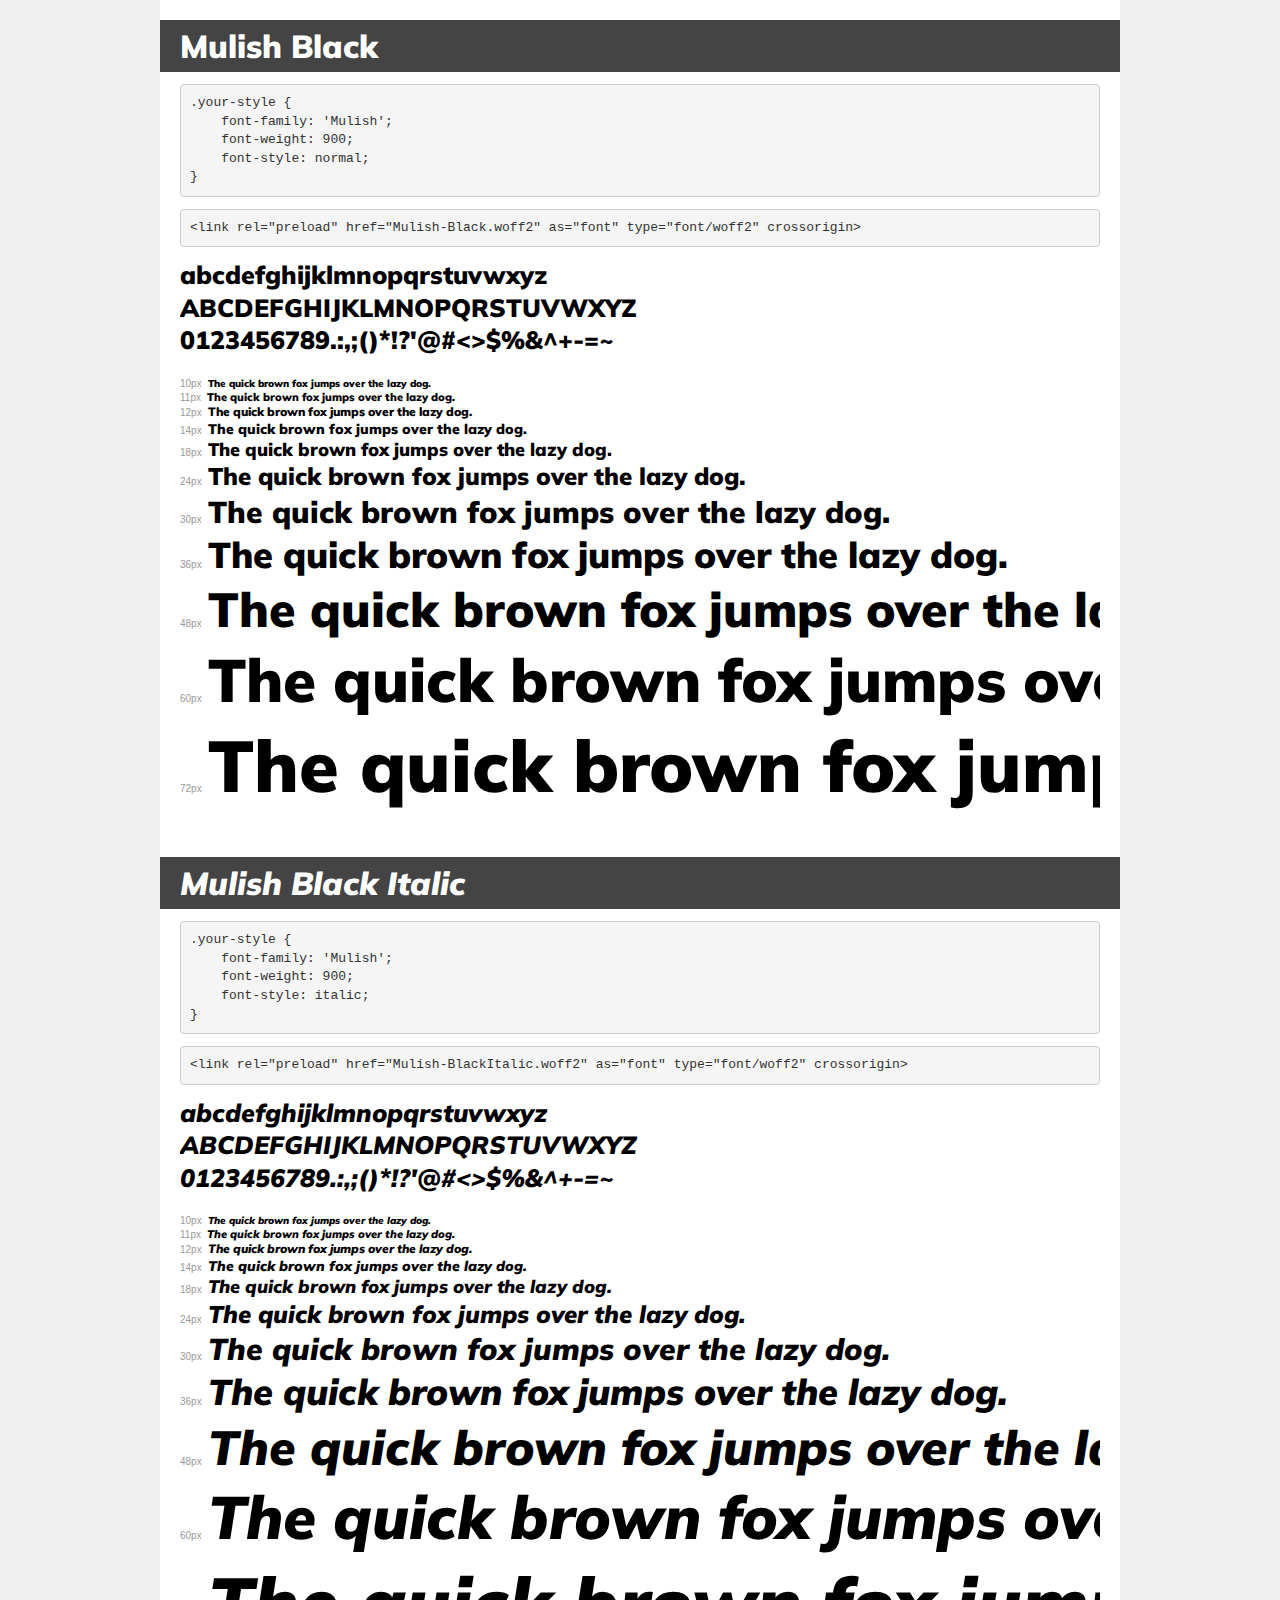
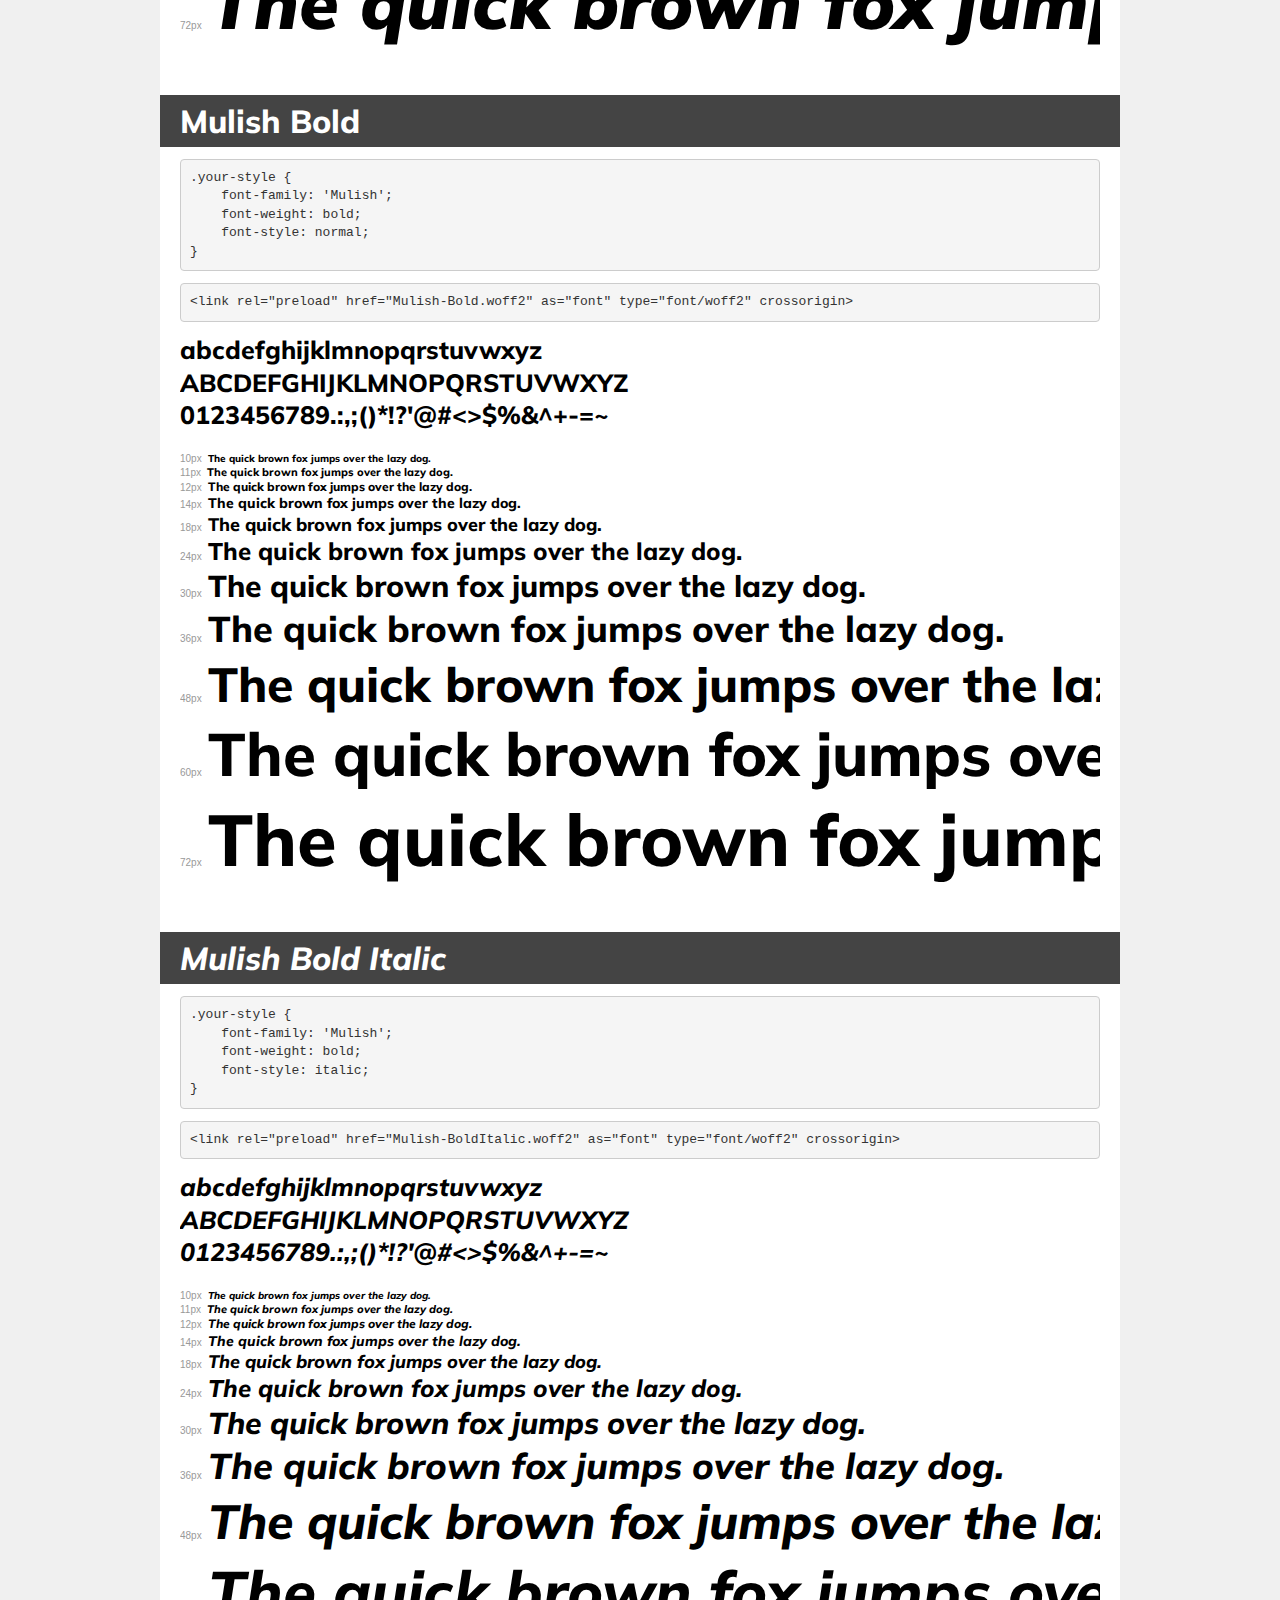
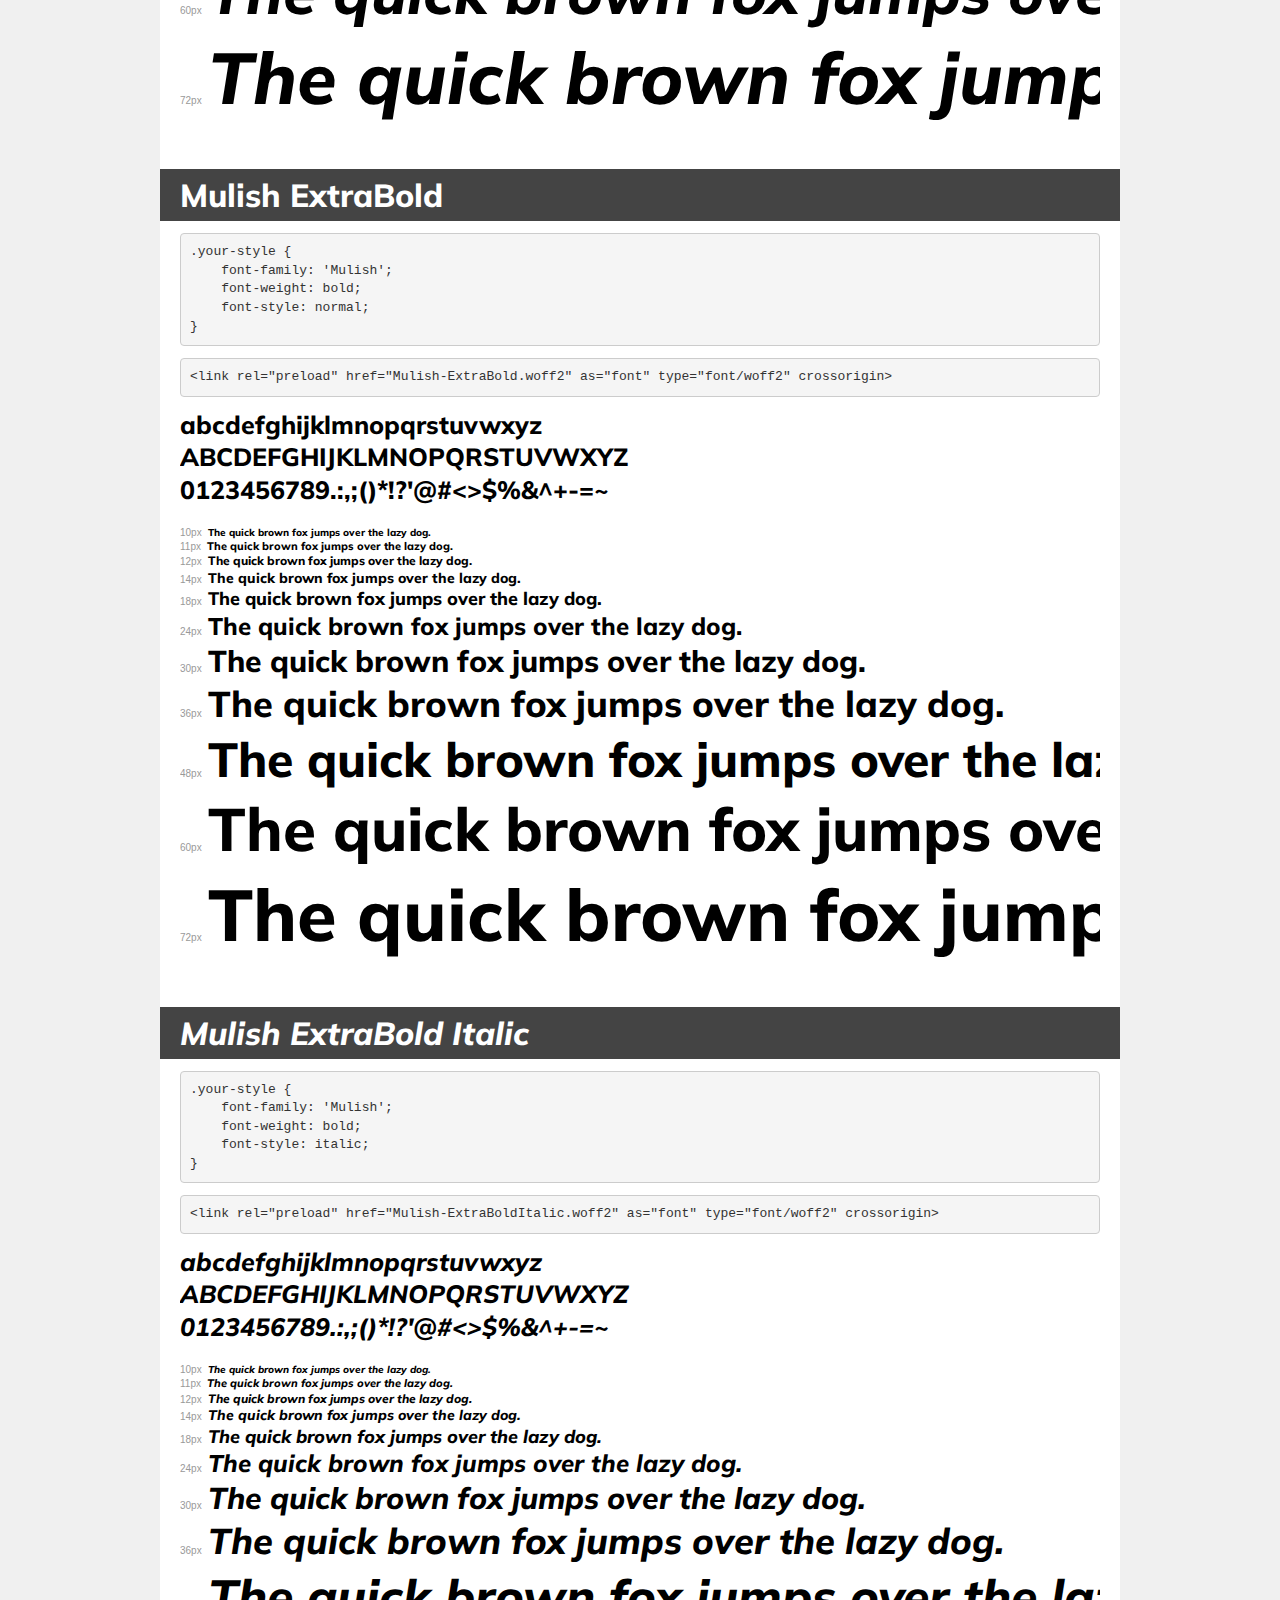
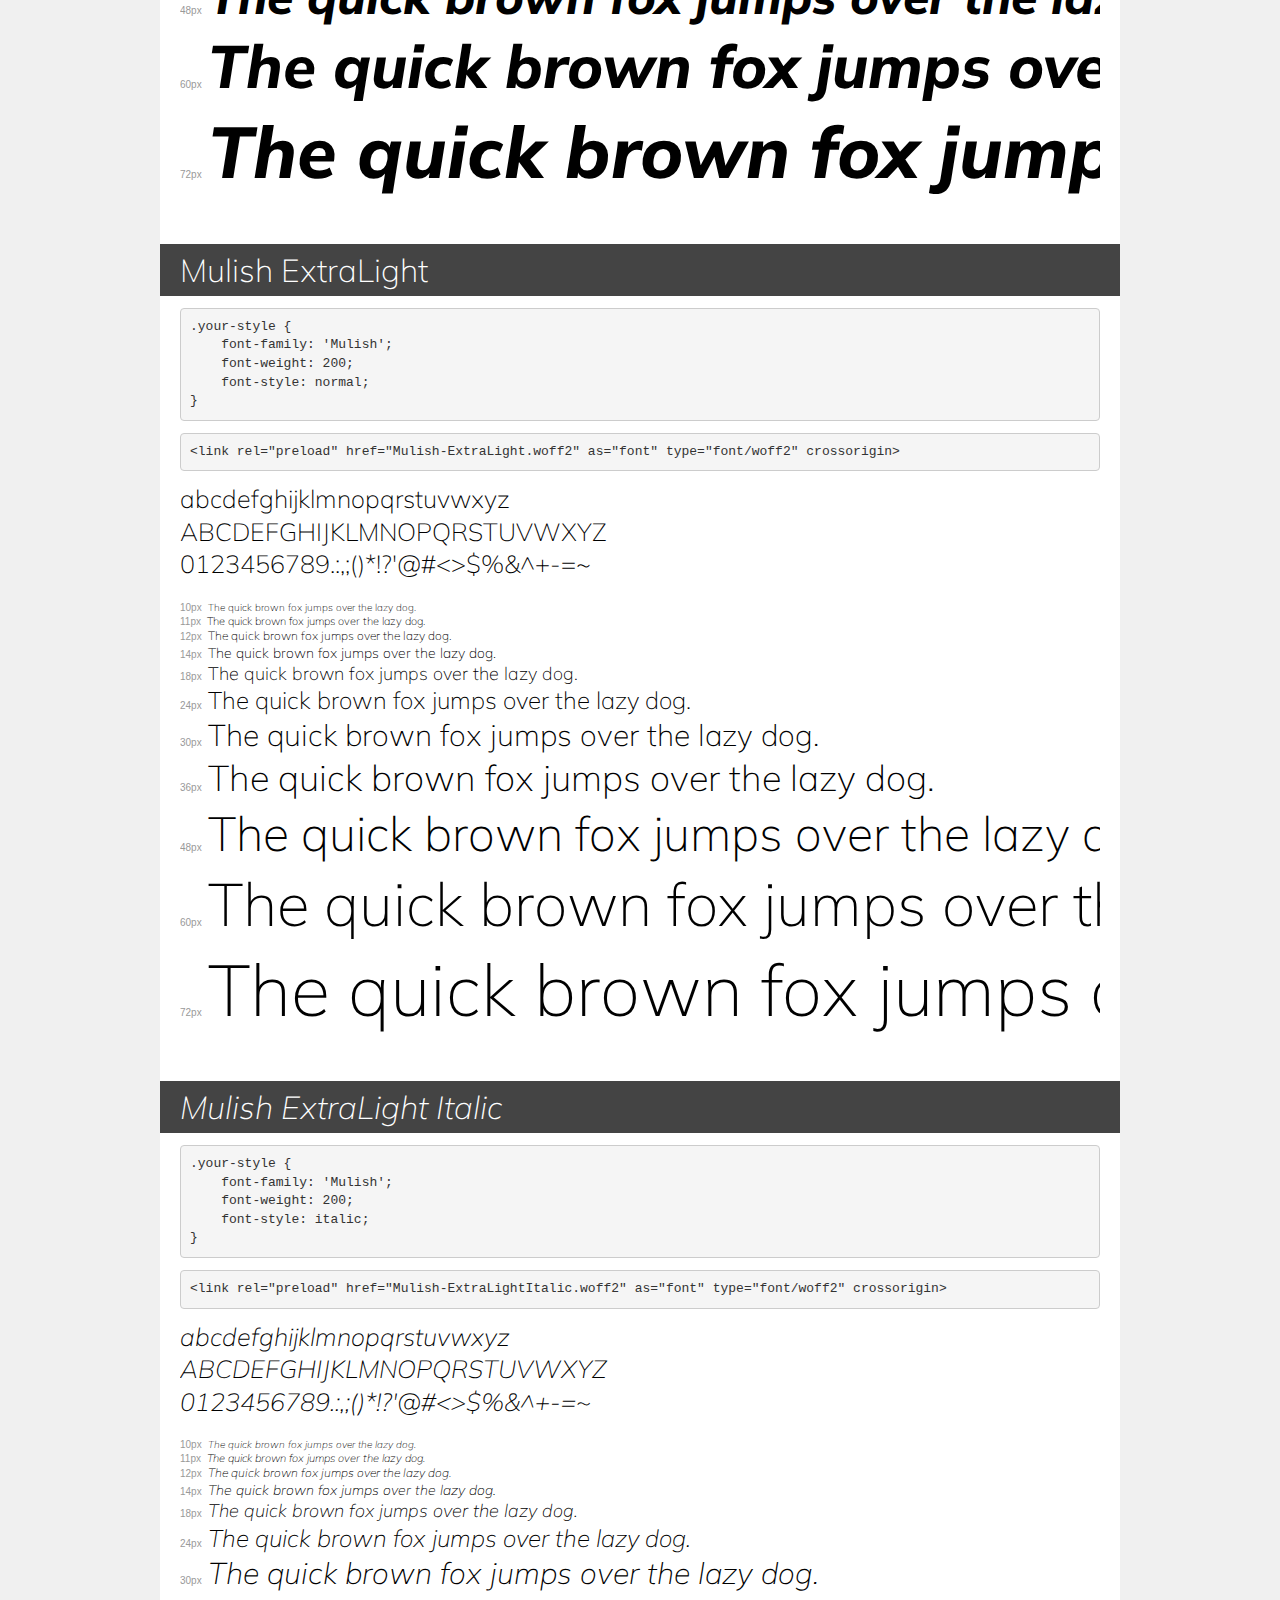
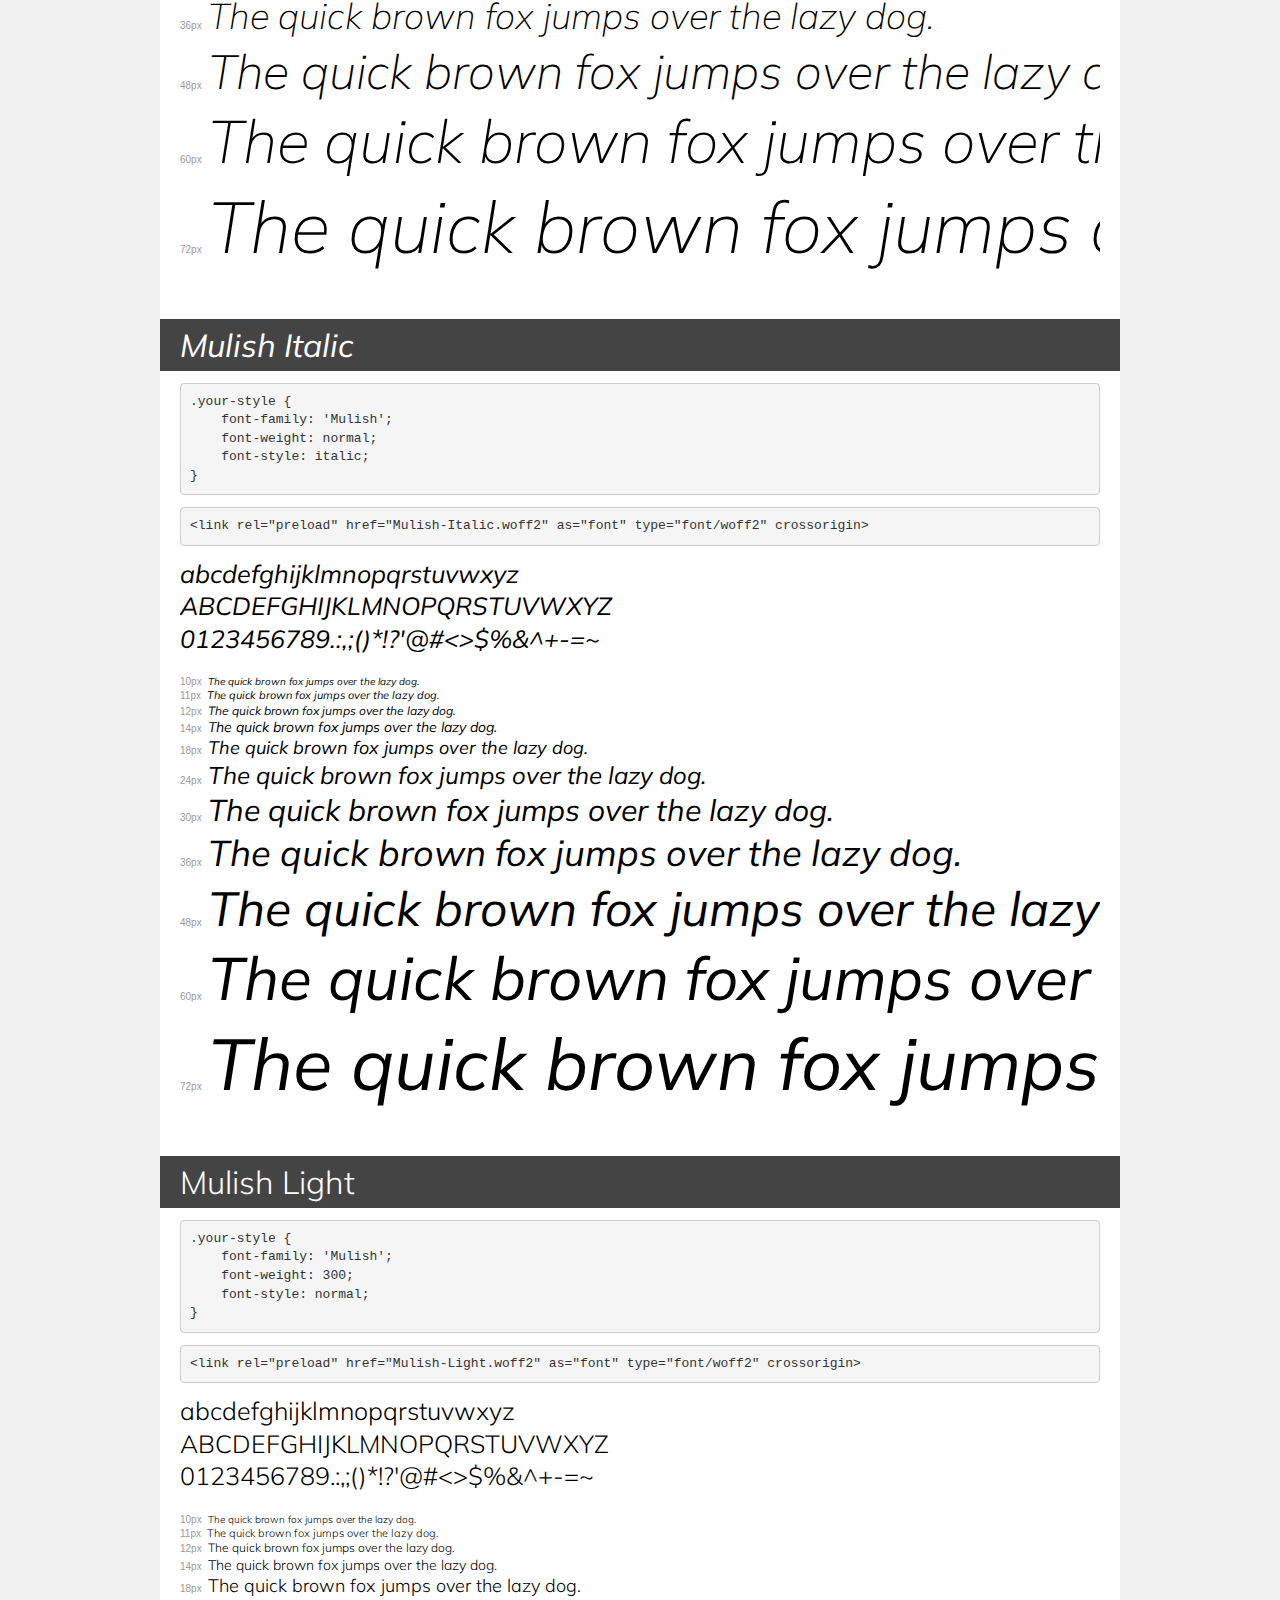
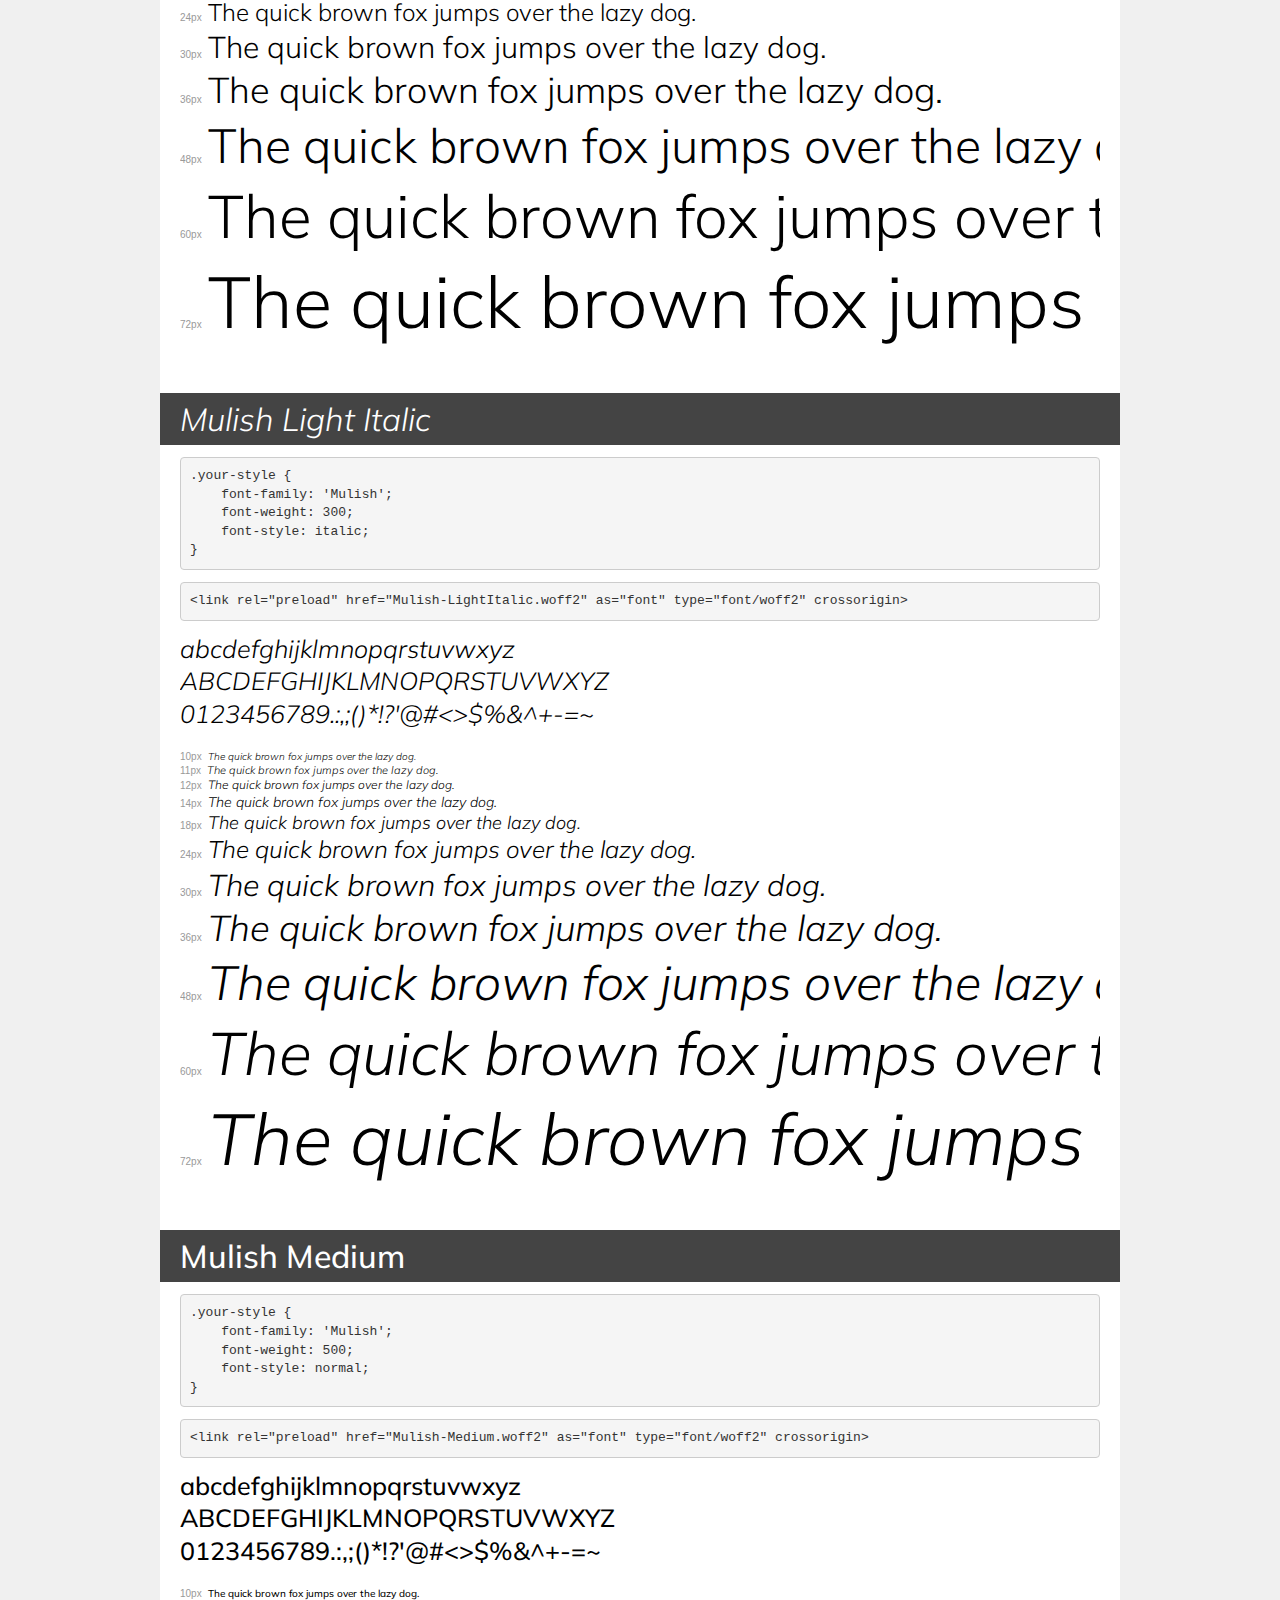
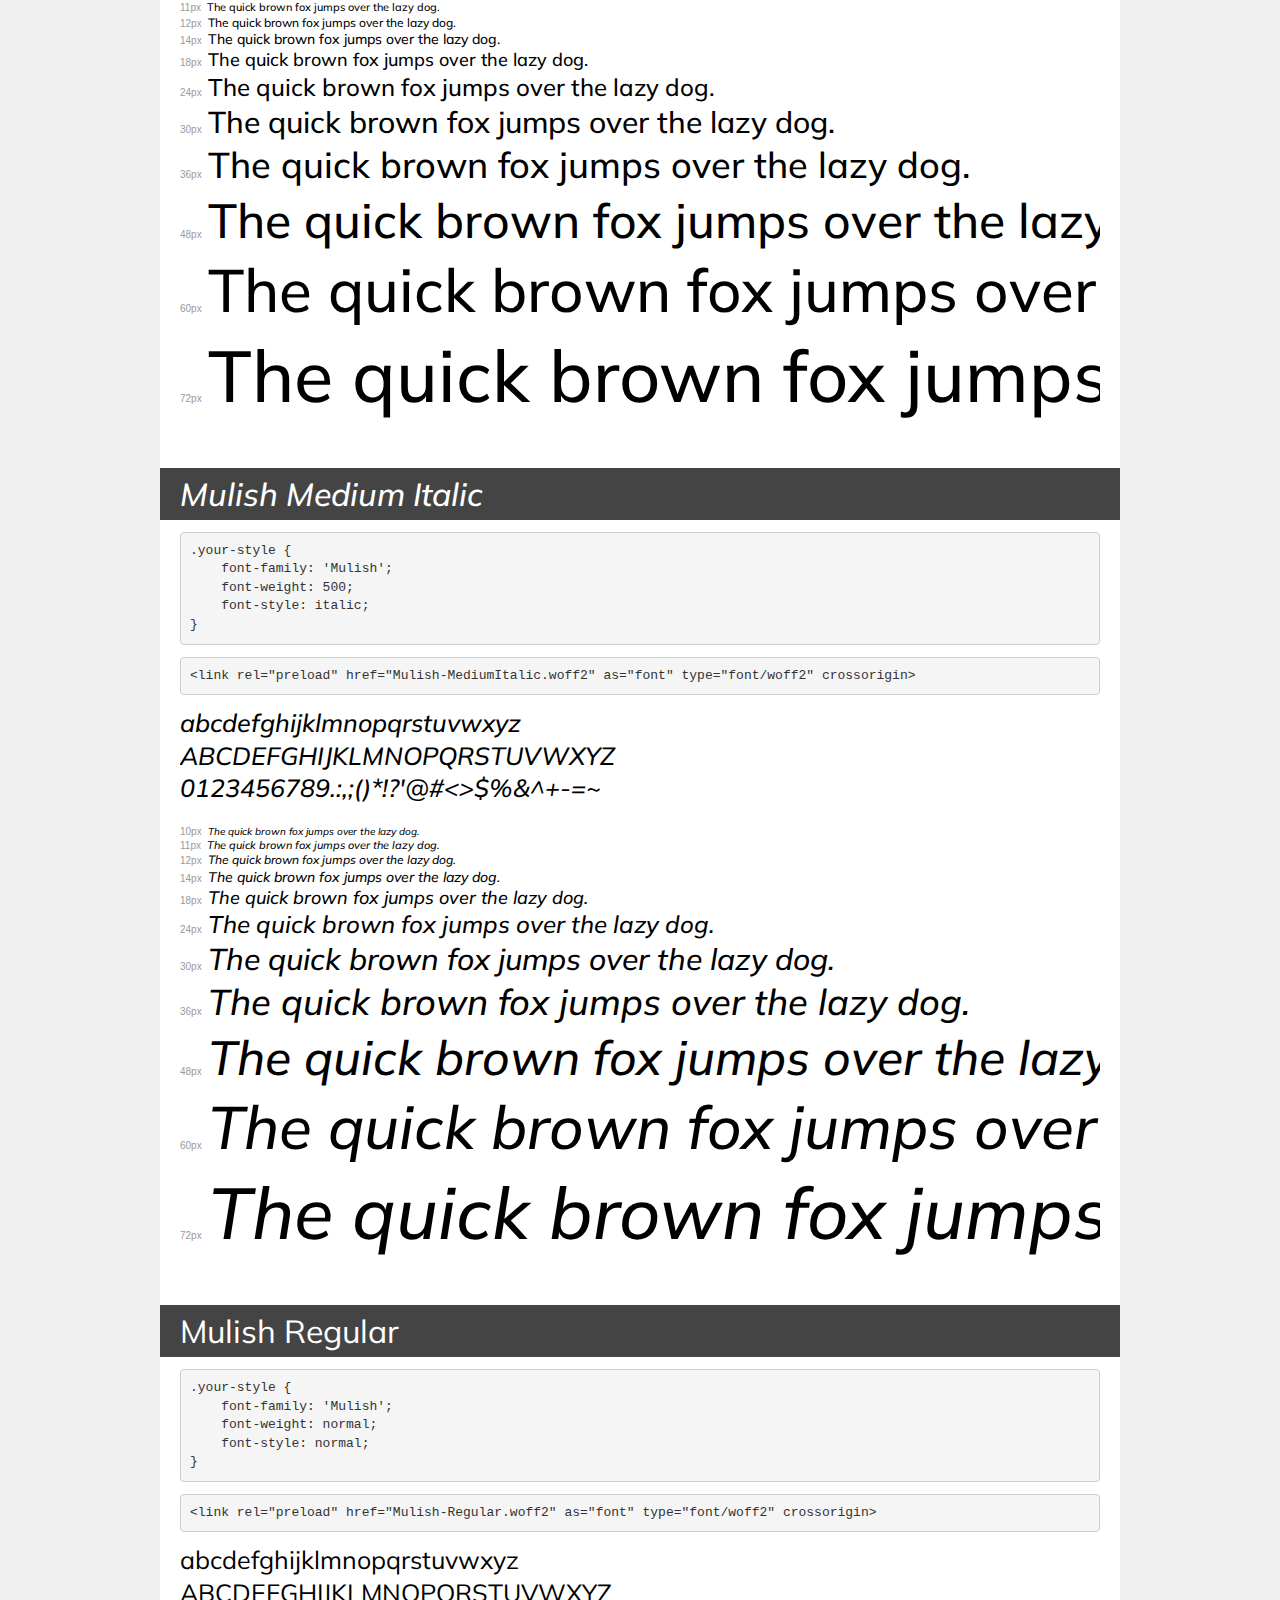
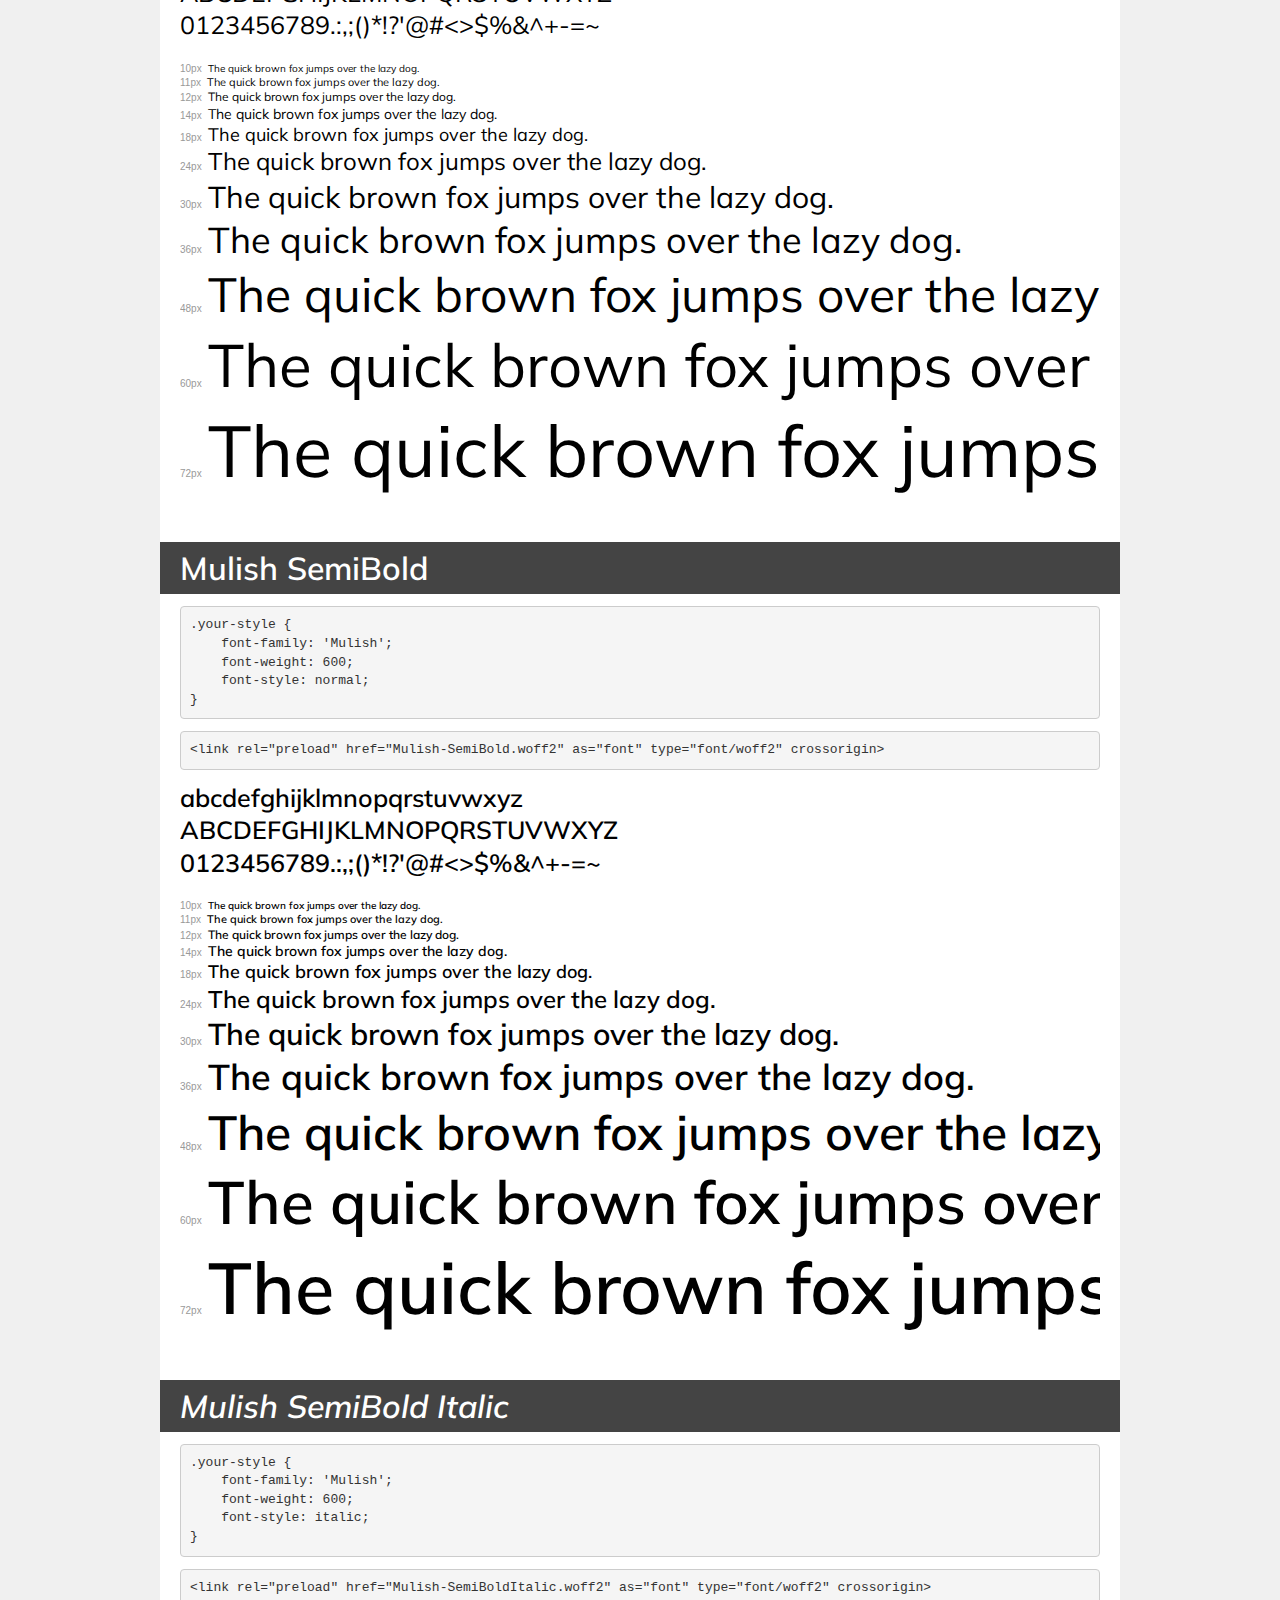
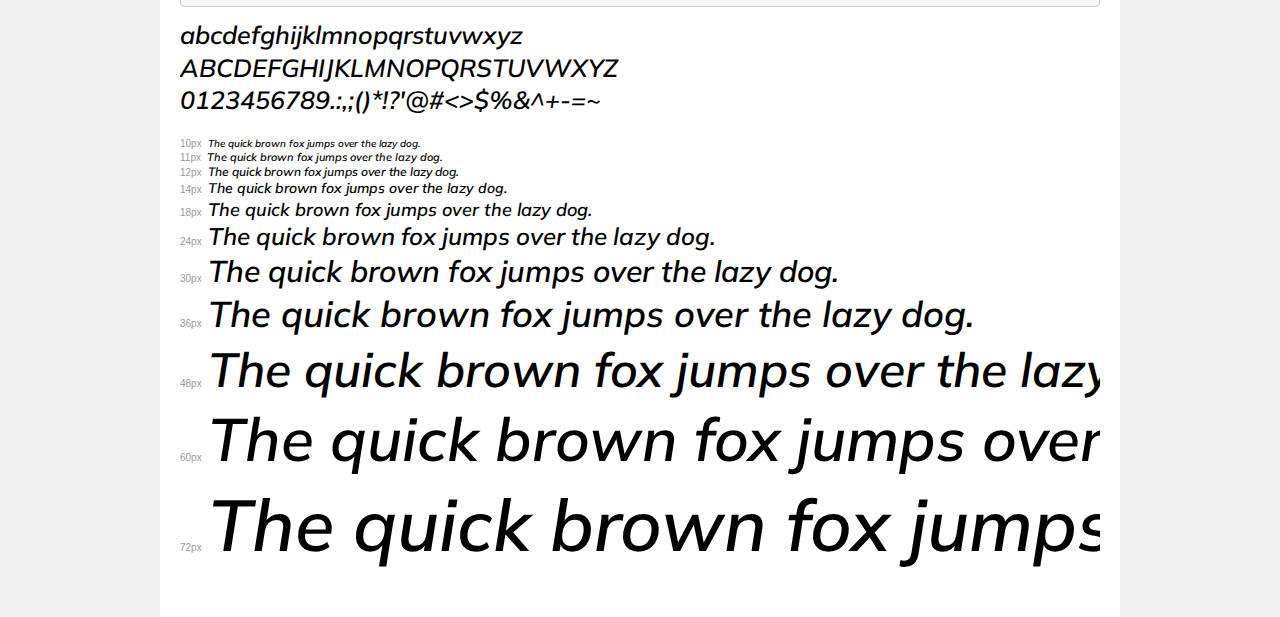
<file: assets/fonts/Mulish/demo.html>
<!DOCTYPE html>
<html lang="en">
<head>
    <meta charset="utf-8">
    <meta http-equiv="X-UA-Compatible" content="IE=edge">
    <meta name="viewport" content="width=device-width, initial-scale=1">
    <meta name="robots" content="noindex, noarchive">
    <meta name="format-detection" content="telephone=no">
    <title>Transfonter demo</title>
    <link href="stylesheet.css" rel="stylesheet">
    <style>
        /*
        http://meyerweb.com/eric/tools/css/reset/
        v2.0 | 20110126
        License: none (public domain)
        */
        html, body, div, span, applet, object, iframe,
        h1, h2, h3, h4, h5, h6, p, blockquote, pre,
        a, abbr, acronym, address, big, cite, code,
        del, dfn, em, img, ins, kbd, q, s, samp,
        small, strike, strong, sub, sup, tt, var,
        b, u, i, center,
        dl, dt, dd, ol, ul, li,
        fieldset, form, label, legend,
        table, caption, tbody, tfoot, thead, tr, th, td,
        article, aside, canvas, details, embed,
        figure, figcaption, footer, header, hgroup,
        menu, nav, output, ruby, section, summary,
        time, mark, audio, video {
            margin: 0;
            padding: 0;
            border: 0;
            font-size: 100%;
            font: inherit;
            vertical-align: baseline;
        }
        /* HTML5 display-role reset for older browsers */
        article, aside, details, figcaption, figure,
        footer, header, hgroup, menu, nav, section {
            display: block;
        }
        body {
            line-height: 1;
        }
        ol, ul {
            list-style: none;
        }
        blockquote, q {
            quotes: none;
        }
        blockquote:before, blockquote:after,
        q:before, q:after {
            content: '';
            content: none;
        }
        table {
            border-collapse: collapse;
            border-spacing: 0;
        }
        /* demo styles */
        body {
            background: #f0f0f0;
            color: #000;
        }
        .page {
            background: #fff;
            width: 920px;
            margin: 0 auto;
            padding: 20px 20px 0 20px;
            overflow: hidden;
        }
        .font-container {
            overflow-x: auto;
            overflow-y: hidden;
            margin-bottom: 40px;
            line-height: 1.3;
            white-space: nowrap;
            padding-bottom: 5px;
        }
        h1 {
            position: relative;
            background: #444;
            font-size: 32px;
            color: #fff;
            padding: 10px 20px;
            margin: 0 -20px 12px -20px;
        }
        .letters {
            font-size: 25px;
            margin-bottom: 20px;
        }
        .s10:before {
            content: '10px';
        }
        .s11:before {
            content: '11px';
        }
        .s12:before {
            content: '12px';
        }
        .s14:before {
            content: '14px';
        }
        .s18:before {
            content: '18px';
        }
        .s24:before {
            content: '24px';
        }
        .s30:before {
            content: '30px';
        }
        .s36:before {
            content: '36px';
        }
        .s48:before {
            content: '48px';
        }
        .s60:before {
            content: '60px';
        }
        .s72:before {
            content: '72px';
        }
        .s10:before, .s11:before, .s12:before, .s14:before,
        .s18:before, .s24:before, .s30:before, .s36:before,
        .s48:before, .s60:before, .s72:before {
            font-family: Arial, sans-serif;
            font-size: 10px;
            font-weight: normal;
            font-style: normal;
            color: #999;
            padding-right: 6px;
        }
        pre {
            display: block;
            padding: 9px;
            margin: 0 0 12px;
            font-family: Monaco, Menlo, Consolas, "Courier New", monospace;
            font-size: 13px;
            line-height: 1.428571429;
            color: #333;
            font-weight: normal;
            font-style: normal;
            background-color: #f5f5f5;
            border: 1px solid #ccc;
            overflow-x: auto;
            border-radius: 4px;
        }
        /* responsive */
        @media (max-width: 959px) {
            .page {
                width: auto;
                margin: 0;
            }
        }
    </style>
</head>
<body>
<div class="page">
    <div class="demo">
        <h1 style="font-family: 'Mulish'; font-weight: 900; font-style: normal;">Mulish Black</h1>
        <pre title="Usage">.your-style {
    font-family: 'Mulish';
    font-weight: 900;
    font-style: normal;
}</pre>
        <pre title="Preload (optional)">
&lt;link rel=&quot;preload&quot; href=&quot;Mulish-Black.woff2&quot; as=&quot;font&quot; type=&quot;font/woff2&quot; crossorigin&gt;</pre>
        <div class="font-container" style="font-family: 'Mulish'; font-weight: 900; font-style: normal;">
            <p class="letters">
                abcdefghijklmnopqrstuvwxyz<br>
ABCDEFGHIJKLMNOPQRSTUVWXYZ<br>
                0123456789.:,;()*!?'@#&lt;&gt;$%&^+-=~
            </p>
            <p class="s10" style="font-size: 10px;">The quick brown fox jumps over the lazy dog.</p>
            <p class="s11" style="font-size: 11px;">The quick brown fox jumps over the lazy dog.</p>
            <p class="s12" style="font-size: 12px;">The quick brown fox jumps over the lazy dog.</p>
            <p class="s14" style="font-size: 14px;">The quick brown fox jumps over the lazy dog.</p>
            <p class="s18" style="font-size: 18px;">The quick brown fox jumps over the lazy dog.</p>
            <p class="s24" style="font-size: 24px;">The quick brown fox jumps over the lazy dog.</p>
            <p class="s30" style="font-size: 30px;">The quick brown fox jumps over the lazy dog.</p>
            <p class="s36" style="font-size: 36px;">The quick brown fox jumps over the lazy dog.</p>
            <p class="s48" style="font-size: 48px;">The quick brown fox jumps over the lazy dog.</p>
            <p class="s60" style="font-size: 60px;">The quick brown fox jumps over the lazy dog.</p>
            <p class="s72" style="font-size: 72px;">The quick brown fox jumps over the lazy dog.</p>
        </div>
    </div>

    <div class="demo">
        <h1 style="font-family: 'Mulish'; font-weight: 900; font-style: italic;">Mulish Black Italic</h1>
        <pre title="Usage">.your-style {
    font-family: 'Mulish';
    font-weight: 900;
    font-style: italic;
}</pre>
        <pre title="Preload (optional)">
&lt;link rel=&quot;preload&quot; href=&quot;Mulish-BlackItalic.woff2&quot; as=&quot;font&quot; type=&quot;font/woff2&quot; crossorigin&gt;</pre>
        <div class="font-container" style="font-family: 'Mulish'; font-weight: 900; font-style: italic;">
            <p class="letters">
                abcdefghijklmnopqrstuvwxyz<br>
ABCDEFGHIJKLMNOPQRSTUVWXYZ<br>
                0123456789.:,;()*!?'@#&lt;&gt;$%&^+-=~
            </p>
            <p class="s10" style="font-size: 10px;">The quick brown fox jumps over the lazy dog.</p>
            <p class="s11" style="font-size: 11px;">The quick brown fox jumps over the lazy dog.</p>
            <p class="s12" style="font-size: 12px;">The quick brown fox jumps over the lazy dog.</p>
            <p class="s14" style="font-size: 14px;">The quick brown fox jumps over the lazy dog.</p>
            <p class="s18" style="font-size: 18px;">The quick brown fox jumps over the lazy dog.</p>
            <p class="s24" style="font-size: 24px;">The quick brown fox jumps over the lazy dog.</p>
            <p class="s30" style="font-size: 30px;">The quick brown fox jumps over the lazy dog.</p>
            <p class="s36" style="font-size: 36px;">The quick brown fox jumps over the lazy dog.</p>
            <p class="s48" style="font-size: 48px;">The quick brown fox jumps over the lazy dog.</p>
            <p class="s60" style="font-size: 60px;">The quick brown fox jumps over the lazy dog.</p>
            <p class="s72" style="font-size: 72px;">The quick brown fox jumps over the lazy dog.</p>
        </div>
    </div>

    <div class="demo">
        <h1 style="font-family: 'Mulish'; font-weight: bold; font-style: normal;">Mulish Bold</h1>
        <pre title="Usage">.your-style {
    font-family: 'Mulish';
    font-weight: bold;
    font-style: normal;
}</pre>
        <pre title="Preload (optional)">
&lt;link rel=&quot;preload&quot; href=&quot;Mulish-Bold.woff2&quot; as=&quot;font&quot; type=&quot;font/woff2&quot; crossorigin&gt;</pre>
        <div class="font-container" style="font-family: 'Mulish'; font-weight: bold; font-style: normal;">
            <p class="letters">
                abcdefghijklmnopqrstuvwxyz<br>
ABCDEFGHIJKLMNOPQRSTUVWXYZ<br>
                0123456789.:,;()*!?'@#&lt;&gt;$%&^+-=~
            </p>
            <p class="s10" style="font-size: 10px;">The quick brown fox jumps over the lazy dog.</p>
            <p class="s11" style="font-size: 11px;">The quick brown fox jumps over the lazy dog.</p>
            <p class="s12" style="font-size: 12px;">The quick brown fox jumps over the lazy dog.</p>
            <p class="s14" style="font-size: 14px;">The quick brown fox jumps over the lazy dog.</p>
            <p class="s18" style="font-size: 18px;">The quick brown fox jumps over the lazy dog.</p>
            <p class="s24" style="font-size: 24px;">The quick brown fox jumps over the lazy dog.</p>
            <p class="s30" style="font-size: 30px;">The quick brown fox jumps over the lazy dog.</p>
            <p class="s36" style="font-size: 36px;">The quick brown fox jumps over the lazy dog.</p>
            <p class="s48" style="font-size: 48px;">The quick brown fox jumps over the lazy dog.</p>
            <p class="s60" style="font-size: 60px;">The quick brown fox jumps over the lazy dog.</p>
            <p class="s72" style="font-size: 72px;">The quick brown fox jumps over the lazy dog.</p>
        </div>
    </div>

    <div class="demo">
        <h1 style="font-family: 'Mulish'; font-weight: bold; font-style: italic;">Mulish Bold Italic</h1>
        <pre title="Usage">.your-style {
    font-family: 'Mulish';
    font-weight: bold;
    font-style: italic;
}</pre>
        <pre title="Preload (optional)">
&lt;link rel=&quot;preload&quot; href=&quot;Mulish-BoldItalic.woff2&quot; as=&quot;font&quot; type=&quot;font/woff2&quot; crossorigin&gt;</pre>
        <div class="font-container" style="font-family: 'Mulish'; font-weight: bold; font-style: italic;">
            <p class="letters">
                abcdefghijklmnopqrstuvwxyz<br>
ABCDEFGHIJKLMNOPQRSTUVWXYZ<br>
                0123456789.:,;()*!?'@#&lt;&gt;$%&^+-=~
            </p>
            <p class="s10" style="font-size: 10px;">The quick brown fox jumps over the lazy dog.</p>
            <p class="s11" style="font-size: 11px;">The quick brown fox jumps over the lazy dog.</p>
            <p class="s12" style="font-size: 12px;">The quick brown fox jumps over the lazy dog.</p>
            <p class="s14" style="font-size: 14px;">The quick brown fox jumps over the lazy dog.</p>
            <p class="s18" style="font-size: 18px;">The quick brown fox jumps over the lazy dog.</p>
            <p class="s24" style="font-size: 24px;">The quick brown fox jumps over the lazy dog.</p>
            <p class="s30" style="font-size: 30px;">The quick brown fox jumps over the lazy dog.</p>
            <p class="s36" style="font-size: 36px;">The quick brown fox jumps over the lazy dog.</p>
            <p class="s48" style="font-size: 48px;">The quick brown fox jumps over the lazy dog.</p>
            <p class="s60" style="font-size: 60px;">The quick brown fox jumps over the lazy dog.</p>
            <p class="s72" style="font-size: 72px;">The quick brown fox jumps over the lazy dog.</p>
        </div>
    </div>

    <div class="demo">
        <h1 style="font-family: 'Mulish'; font-weight: bold; font-style: normal;">Mulish ExtraBold</h1>
        <pre title="Usage">.your-style {
    font-family: 'Mulish';
    font-weight: bold;
    font-style: normal;
}</pre>
        <pre title="Preload (optional)">
&lt;link rel=&quot;preload&quot; href=&quot;Mulish-ExtraBold.woff2&quot; as=&quot;font&quot; type=&quot;font/woff2&quot; crossorigin&gt;</pre>
        <div class="font-container" style="font-family: 'Mulish'; font-weight: bold; font-style: normal;">
            <p class="letters">
                abcdefghijklmnopqrstuvwxyz<br>
ABCDEFGHIJKLMNOPQRSTUVWXYZ<br>
                0123456789.:,;()*!?'@#&lt;&gt;$%&^+-=~
            </p>
            <p class="s10" style="font-size: 10px;">The quick brown fox jumps over the lazy dog.</p>
            <p class="s11" style="font-size: 11px;">The quick brown fox jumps over the lazy dog.</p>
            <p class="s12" style="font-size: 12px;">The quick brown fox jumps over the lazy dog.</p>
            <p class="s14" style="font-size: 14px;">The quick brown fox jumps over the lazy dog.</p>
            <p class="s18" style="font-size: 18px;">The quick brown fox jumps over the lazy dog.</p>
            <p class="s24" style="font-size: 24px;">The quick brown fox jumps over the lazy dog.</p>
            <p class="s30" style="font-size: 30px;">The quick brown fox jumps over the lazy dog.</p>
            <p class="s36" style="font-size: 36px;">The quick brown fox jumps over the lazy dog.</p>
            <p class="s48" style="font-size: 48px;">The quick brown fox jumps over the lazy dog.</p>
            <p class="s60" style="font-size: 60px;">The quick brown fox jumps over the lazy dog.</p>
            <p class="s72" style="font-size: 72px;">The quick brown fox jumps over the lazy dog.</p>
        </div>
    </div>

    <div class="demo">
        <h1 style="font-family: 'Mulish'; font-weight: bold; font-style: italic;">Mulish ExtraBold Italic</h1>
        <pre title="Usage">.your-style {
    font-family: 'Mulish';
    font-weight: bold;
    font-style: italic;
}</pre>
        <pre title="Preload (optional)">
&lt;link rel=&quot;preload&quot; href=&quot;Mulish-ExtraBoldItalic.woff2&quot; as=&quot;font&quot; type=&quot;font/woff2&quot; crossorigin&gt;</pre>
        <div class="font-container" style="font-family: 'Mulish'; font-weight: bold; font-style: italic;">
            <p class="letters">
                abcdefghijklmnopqrstuvwxyz<br>
ABCDEFGHIJKLMNOPQRSTUVWXYZ<br>
                0123456789.:,;()*!?'@#&lt;&gt;$%&^+-=~
            </p>
            <p class="s10" style="font-size: 10px;">The quick brown fox jumps over the lazy dog.</p>
            <p class="s11" style="font-size: 11px;">The quick brown fox jumps over the lazy dog.</p>
            <p class="s12" style="font-size: 12px;">The quick brown fox jumps over the lazy dog.</p>
            <p class="s14" style="font-size: 14px;">The quick brown fox jumps over the lazy dog.</p>
            <p class="s18" style="font-size: 18px;">The quick brown fox jumps over the lazy dog.</p>
            <p class="s24" style="font-size: 24px;">The quick brown fox jumps over the lazy dog.</p>
            <p class="s30" style="font-size: 30px;">The quick brown fox jumps over the lazy dog.</p>
            <p class="s36" style="font-size: 36px;">The quick brown fox jumps over the lazy dog.</p>
            <p class="s48" style="font-size: 48px;">The quick brown fox jumps over the lazy dog.</p>
            <p class="s60" style="font-size: 60px;">The quick brown fox jumps over the lazy dog.</p>
            <p class="s72" style="font-size: 72px;">The quick brown fox jumps over the lazy dog.</p>
        </div>
    </div>

    <div class="demo">
        <h1 style="font-family: 'Mulish'; font-weight: 200; font-style: normal;">Mulish ExtraLight</h1>
        <pre title="Usage">.your-style {
    font-family: 'Mulish';
    font-weight: 200;
    font-style: normal;
}</pre>
        <pre title="Preload (optional)">
&lt;link rel=&quot;preload&quot; href=&quot;Mulish-ExtraLight.woff2&quot; as=&quot;font&quot; type=&quot;font/woff2&quot; crossorigin&gt;</pre>
        <div class="font-container" style="font-family: 'Mulish'; font-weight: 200; font-style: normal;">
            <p class="letters">
                abcdefghijklmnopqrstuvwxyz<br>
ABCDEFGHIJKLMNOPQRSTUVWXYZ<br>
                0123456789.:,;()*!?'@#&lt;&gt;$%&^+-=~
            </p>
            <p class="s10" style="font-size: 10px;">The quick brown fox jumps over the lazy dog.</p>
            <p class="s11" style="font-size: 11px;">The quick brown fox jumps over the lazy dog.</p>
            <p class="s12" style="font-size: 12px;">The quick brown fox jumps over the lazy dog.</p>
            <p class="s14" style="font-size: 14px;">The quick brown fox jumps over the lazy dog.</p>
            <p class="s18" style="font-size: 18px;">The quick brown fox jumps over the lazy dog.</p>
            <p class="s24" style="font-size: 24px;">The quick brown fox jumps over the lazy dog.</p>
            <p class="s30" style="font-size: 30px;">The quick brown fox jumps over the lazy dog.</p>
            <p class="s36" style="font-size: 36px;">The quick brown fox jumps over the lazy dog.</p>
            <p class="s48" style="font-size: 48px;">The quick brown fox jumps over the lazy dog.</p>
            <p class="s60" style="font-size: 60px;">The quick brown fox jumps over the lazy dog.</p>
            <p class="s72" style="font-size: 72px;">The quick brown fox jumps over the lazy dog.</p>
        </div>
    </div>

    <div class="demo">
        <h1 style="font-family: 'Mulish'; font-weight: 200; font-style: italic;">Mulish ExtraLight Italic</h1>
        <pre title="Usage">.your-style {
    font-family: 'Mulish';
    font-weight: 200;
    font-style: italic;
}</pre>
        <pre title="Preload (optional)">
&lt;link rel=&quot;preload&quot; href=&quot;Mulish-ExtraLightItalic.woff2&quot; as=&quot;font&quot; type=&quot;font/woff2&quot; crossorigin&gt;</pre>
        <div class="font-container" style="font-family: 'Mulish'; font-weight: 200; font-style: italic;">
            <p class="letters">
                abcdefghijklmnopqrstuvwxyz<br>
ABCDEFGHIJKLMNOPQRSTUVWXYZ<br>
                0123456789.:,;()*!?'@#&lt;&gt;$%&^+-=~
            </p>
            <p class="s10" style="font-size: 10px;">The quick brown fox jumps over the lazy dog.</p>
            <p class="s11" style="font-size: 11px;">The quick brown fox jumps over the lazy dog.</p>
            <p class="s12" style="font-size: 12px;">The quick brown fox jumps over the lazy dog.</p>
            <p class="s14" style="font-size: 14px;">The quick brown fox jumps over the lazy dog.</p>
            <p class="s18" style="font-size: 18px;">The quick brown fox jumps over the lazy dog.</p>
            <p class="s24" style="font-size: 24px;">The quick brown fox jumps over the lazy dog.</p>
            <p class="s30" style="font-size: 30px;">The quick brown fox jumps over the lazy dog.</p>
            <p class="s36" style="font-size: 36px;">The quick brown fox jumps over the lazy dog.</p>
            <p class="s48" style="font-size: 48px;">The quick brown fox jumps over the lazy dog.</p>
            <p class="s60" style="font-size: 60px;">The quick brown fox jumps over the lazy dog.</p>
            <p class="s72" style="font-size: 72px;">The quick brown fox jumps over the lazy dog.</p>
        </div>
    </div>

    <div class="demo">
        <h1 style="font-family: 'Mulish'; font-weight: normal; font-style: italic;">Mulish Italic</h1>
        <pre title="Usage">.your-style {
    font-family: 'Mulish';
    font-weight: normal;
    font-style: italic;
}</pre>
        <pre title="Preload (optional)">
&lt;link rel=&quot;preload&quot; href=&quot;Mulish-Italic.woff2&quot; as=&quot;font&quot; type=&quot;font/woff2&quot; crossorigin&gt;</pre>
        <div class="font-container" style="font-family: 'Mulish'; font-weight: normal; font-style: italic;">
            <p class="letters">
                abcdefghijklmnopqrstuvwxyz<br>
ABCDEFGHIJKLMNOPQRSTUVWXYZ<br>
                0123456789.:,;()*!?'@#&lt;&gt;$%&^+-=~
            </p>
            <p class="s10" style="font-size: 10px;">The quick brown fox jumps over the lazy dog.</p>
            <p class="s11" style="font-size: 11px;">The quick brown fox jumps over the lazy dog.</p>
            <p class="s12" style="font-size: 12px;">The quick brown fox jumps over the lazy dog.</p>
            <p class="s14" style="font-size: 14px;">The quick brown fox jumps over the lazy dog.</p>
            <p class="s18" style="font-size: 18px;">The quick brown fox jumps over the lazy dog.</p>
            <p class="s24" style="font-size: 24px;">The quick brown fox jumps over the lazy dog.</p>
            <p class="s30" style="font-size: 30px;">The quick brown fox jumps over the lazy dog.</p>
            <p class="s36" style="font-size: 36px;">The quick brown fox jumps over the lazy dog.</p>
            <p class="s48" style="font-size: 48px;">The quick brown fox jumps over the lazy dog.</p>
            <p class="s60" style="font-size: 60px;">The quick brown fox jumps over the lazy dog.</p>
            <p class="s72" style="font-size: 72px;">The quick brown fox jumps over the lazy dog.</p>
        </div>
    </div>

    <div class="demo">
        <h1 style="font-family: 'Mulish'; font-weight: 300; font-style: normal;">Mulish Light</h1>
        <pre title="Usage">.your-style {
    font-family: 'Mulish';
    font-weight: 300;
    font-style: normal;
}</pre>
        <pre title="Preload (optional)">
&lt;link rel=&quot;preload&quot; href=&quot;Mulish-Light.woff2&quot; as=&quot;font&quot; type=&quot;font/woff2&quot; crossorigin&gt;</pre>
        <div class="font-container" style="font-family: 'Mulish'; font-weight: 300; font-style: normal;">
            <p class="letters">
                abcdefghijklmnopqrstuvwxyz<br>
ABCDEFGHIJKLMNOPQRSTUVWXYZ<br>
                0123456789.:,;()*!?'@#&lt;&gt;$%&^+-=~
            </p>
            <p class="s10" style="font-size: 10px;">The quick brown fox jumps over the lazy dog.</p>
            <p class="s11" style="font-size: 11px;">The quick brown fox jumps over the lazy dog.</p>
            <p class="s12" style="font-size: 12px;">The quick brown fox jumps over the lazy dog.</p>
            <p class="s14" style="font-size: 14px;">The quick brown fox jumps over the lazy dog.</p>
            <p class="s18" style="font-size: 18px;">The quick brown fox jumps over the lazy dog.</p>
            <p class="s24" style="font-size: 24px;">The quick brown fox jumps over the lazy dog.</p>
            <p class="s30" style="font-size: 30px;">The quick brown fox jumps over the lazy dog.</p>
            <p class="s36" style="font-size: 36px;">The quick brown fox jumps over the lazy dog.</p>
            <p class="s48" style="font-size: 48px;">The quick brown fox jumps over the lazy dog.</p>
            <p class="s60" style="font-size: 60px;">The quick brown fox jumps over the lazy dog.</p>
            <p class="s72" style="font-size: 72px;">The quick brown fox jumps over the lazy dog.</p>
        </div>
    </div>

    <div class="demo">
        <h1 style="font-family: 'Mulish'; font-weight: 300; font-style: italic;">Mulish Light Italic</h1>
        <pre title="Usage">.your-style {
    font-family: 'Mulish';
    font-weight: 300;
    font-style: italic;
}</pre>
        <pre title="Preload (optional)">
&lt;link rel=&quot;preload&quot; href=&quot;Mulish-LightItalic.woff2&quot; as=&quot;font&quot; type=&quot;font/woff2&quot; crossorigin&gt;</pre>
        <div class="font-container" style="font-family: 'Mulish'; font-weight: 300; font-style: italic;">
            <p class="letters">
                abcdefghijklmnopqrstuvwxyz<br>
ABCDEFGHIJKLMNOPQRSTUVWXYZ<br>
                0123456789.:,;()*!?'@#&lt;&gt;$%&^+-=~
            </p>
            <p class="s10" style="font-size: 10px;">The quick brown fox jumps over the lazy dog.</p>
            <p class="s11" style="font-size: 11px;">The quick brown fox jumps over the lazy dog.</p>
            <p class="s12" style="font-size: 12px;">The quick brown fox jumps over the lazy dog.</p>
            <p class="s14" style="font-size: 14px;">The quick brown fox jumps over the lazy dog.</p>
            <p class="s18" style="font-size: 18px;">The quick brown fox jumps over the lazy dog.</p>
            <p class="s24" style="font-size: 24px;">The quick brown fox jumps over the lazy dog.</p>
            <p class="s30" style="font-size: 30px;">The quick brown fox jumps over the lazy dog.</p>
            <p class="s36" style="font-size: 36px;">The quick brown fox jumps over the lazy dog.</p>
            <p class="s48" style="font-size: 48px;">The quick brown fox jumps over the lazy dog.</p>
            <p class="s60" style="font-size: 60px;">The quick brown fox jumps over the lazy dog.</p>
            <p class="s72" style="font-size: 72px;">The quick brown fox jumps over the lazy dog.</p>
        </div>
    </div>

    <div class="demo">
        <h1 style="font-family: 'Mulish'; font-weight: 500; font-style: normal;">Mulish Medium</h1>
        <pre title="Usage">.your-style {
    font-family: 'Mulish';
    font-weight: 500;
    font-style: normal;
}</pre>
        <pre title="Preload (optional)">
&lt;link rel=&quot;preload&quot; href=&quot;Mulish-Medium.woff2&quot; as=&quot;font&quot; type=&quot;font/woff2&quot; crossorigin&gt;</pre>
        <div class="font-container" style="font-family: 'Mulish'; font-weight: 500; font-style: normal;">
            <p class="letters">
                abcdefghijklmnopqrstuvwxyz<br>
ABCDEFGHIJKLMNOPQRSTUVWXYZ<br>
                0123456789.:,;()*!?'@#&lt;&gt;$%&^+-=~
            </p>
            <p class="s10" style="font-size: 10px;">The quick brown fox jumps over the lazy dog.</p>
            <p class="s11" style="font-size: 11px;">The quick brown fox jumps over the lazy dog.</p>
            <p class="s12" style="font-size: 12px;">The quick brown fox jumps over the lazy dog.</p>
            <p class="s14" style="font-size: 14px;">The quick brown fox jumps over the lazy dog.</p>
            <p class="s18" style="font-size: 18px;">The quick brown fox jumps over the lazy dog.</p>
            <p class="s24" style="font-size: 24px;">The quick brown fox jumps over the lazy dog.</p>
            <p class="s30" style="font-size: 30px;">The quick brown fox jumps over the lazy dog.</p>
            <p class="s36" style="font-size: 36px;">The quick brown fox jumps over the lazy dog.</p>
            <p class="s48" style="font-size: 48px;">The quick brown fox jumps over the lazy dog.</p>
            <p class="s60" style="font-size: 60px;">The quick brown fox jumps over the lazy dog.</p>
            <p class="s72" style="font-size: 72px;">The quick brown fox jumps over the lazy dog.</p>
        </div>
    </div>

    <div class="demo">
        <h1 style="font-family: 'Mulish'; font-weight: 500; font-style: italic;">Mulish Medium Italic</h1>
        <pre title="Usage">.your-style {
    font-family: 'Mulish';
    font-weight: 500;
    font-style: italic;
}</pre>
        <pre title="Preload (optional)">
&lt;link rel=&quot;preload&quot; href=&quot;Mulish-MediumItalic.woff2&quot; as=&quot;font&quot; type=&quot;font/woff2&quot; crossorigin&gt;</pre>
        <div class="font-container" style="font-family: 'Mulish'; font-weight: 500; font-style: italic;">
            <p class="letters">
                abcdefghijklmnopqrstuvwxyz<br>
ABCDEFGHIJKLMNOPQRSTUVWXYZ<br>
                0123456789.:,;()*!?'@#&lt;&gt;$%&^+-=~
            </p>
            <p class="s10" style="font-size: 10px;">The quick brown fox jumps over the lazy dog.</p>
            <p class="s11" style="font-size: 11px;">The quick brown fox jumps over the lazy dog.</p>
            <p class="s12" style="font-size: 12px;">The quick brown fox jumps over the lazy dog.</p>
            <p class="s14" style="font-size: 14px;">The quick brown fox jumps over the lazy dog.</p>
            <p class="s18" style="font-size: 18px;">The quick brown fox jumps over the lazy dog.</p>
            <p class="s24" style="font-size: 24px;">The quick brown fox jumps over the lazy dog.</p>
            <p class="s30" style="font-size: 30px;">The quick brown fox jumps over the lazy dog.</p>
            <p class="s36" style="font-size: 36px;">The quick brown fox jumps over the lazy dog.</p>
            <p class="s48" style="font-size: 48px;">The quick brown fox jumps over the lazy dog.</p>
            <p class="s60" style="font-size: 60px;">The quick brown fox jumps over the lazy dog.</p>
            <p class="s72" style="font-size: 72px;">The quick brown fox jumps over the lazy dog.</p>
        </div>
    </div>

    <div class="demo">
        <h1 style="font-family: 'Mulish'; font-weight: normal; font-style: normal;">Mulish Regular</h1>
        <pre title="Usage">.your-style {
    font-family: 'Mulish';
    font-weight: normal;
    font-style: normal;
}</pre>
        <pre title="Preload (optional)">
&lt;link rel=&quot;preload&quot; href=&quot;Mulish-Regular.woff2&quot; as=&quot;font&quot; type=&quot;font/woff2&quot; crossorigin&gt;</pre>
        <div class="font-container" style="font-family: 'Mulish'; font-weight: normal; font-style: normal;">
            <p class="letters">
                abcdefghijklmnopqrstuvwxyz<br>
ABCDEFGHIJKLMNOPQRSTUVWXYZ<br>
                0123456789.:,;()*!?'@#&lt;&gt;$%&^+-=~
            </p>
            <p class="s10" style="font-size: 10px;">The quick brown fox jumps over the lazy dog.</p>
            <p class="s11" style="font-size: 11px;">The quick brown fox jumps over the lazy dog.</p>
            <p class="s12" style="font-size: 12px;">The quick brown fox jumps over the lazy dog.</p>
            <p class="s14" style="font-size: 14px;">The quick brown fox jumps over the lazy dog.</p>
            <p class="s18" style="font-size: 18px;">The quick brown fox jumps over the lazy dog.</p>
            <p class="s24" style="font-size: 24px;">The quick brown fox jumps over the lazy dog.</p>
            <p class="s30" style="font-size: 30px;">The quick brown fox jumps over the lazy dog.</p>
            <p class="s36" style="font-size: 36px;">The quick brown fox jumps over the lazy dog.</p>
            <p class="s48" style="font-size: 48px;">The quick brown fox jumps over the lazy dog.</p>
            <p class="s60" style="font-size: 60px;">The quick brown fox jumps over the lazy dog.</p>
            <p class="s72" style="font-size: 72px;">The quick brown fox jumps over the lazy dog.</p>
        </div>
    </div>

    <div class="demo">
        <h1 style="font-family: 'Mulish'; font-weight: 600; font-style: normal;">Mulish SemiBold</h1>
        <pre title="Usage">.your-style {
    font-family: 'Mulish';
    font-weight: 600;
    font-style: normal;
}</pre>
        <pre title="Preload (optional)">
&lt;link rel=&quot;preload&quot; href=&quot;Mulish-SemiBold.woff2&quot; as=&quot;font&quot; type=&quot;font/woff2&quot; crossorigin&gt;</pre>
        <div class="font-container" style="font-family: 'Mulish'; font-weight: 600; font-style: normal;">
            <p class="letters">
                abcdefghijklmnopqrstuvwxyz<br>
ABCDEFGHIJKLMNOPQRSTUVWXYZ<br>
                0123456789.:,;()*!?'@#&lt;&gt;$%&^+-=~
            </p>
            <p class="s10" style="font-size: 10px;">The quick brown fox jumps over the lazy dog.</p>
            <p class="s11" style="font-size: 11px;">The quick brown fox jumps over the lazy dog.</p>
            <p class="s12" style="font-size: 12px;">The quick brown fox jumps over the lazy dog.</p>
            <p class="s14" style="font-size: 14px;">The quick brown fox jumps over the lazy dog.</p>
            <p class="s18" style="font-size: 18px;">The quick brown fox jumps over the lazy dog.</p>
            <p class="s24" style="font-size: 24px;">The quick brown fox jumps over the lazy dog.</p>
            <p class="s30" style="font-size: 30px;">The quick brown fox jumps over the lazy dog.</p>
            <p class="s36" style="font-size: 36px;">The quick brown fox jumps over the lazy dog.</p>
            <p class="s48" style="font-size: 48px;">The quick brown fox jumps over the lazy dog.</p>
            <p class="s60" style="font-size: 60px;">The quick brown fox jumps over the lazy dog.</p>
            <p class="s72" style="font-size: 72px;">The quick brown fox jumps over the lazy dog.</p>
        </div>
    </div>

    <div class="demo">
        <h1 style="font-family: 'Mulish'; font-weight: 600; font-style: italic;">Mulish SemiBold Italic</h1>
        <pre title="Usage">.your-style {
    font-family: 'Mulish';
    font-weight: 600;
    font-style: italic;
}</pre>
        <pre title="Preload (optional)">
&lt;link rel=&quot;preload&quot; href=&quot;Mulish-SemiBoldItalic.woff2&quot; as=&quot;font&quot; type=&quot;font/woff2&quot; crossorigin&gt;</pre>
        <div class="font-container" style="font-family: 'Mulish'; font-weight: 600; font-style: italic;">
            <p class="letters">
                abcdefghijklmnopqrstuvwxyz<br>
ABCDEFGHIJKLMNOPQRSTUVWXYZ<br>
                0123456789.:,;()*!?'@#&lt;&gt;$%&^+-=~
            </p>
            <p class="s10" style="font-size: 10px;">The quick brown fox jumps over the lazy dog.</p>
            <p class="s11" style="font-size: 11px;">The quick brown fox jumps over the lazy dog.</p>
            <p class="s12" style="font-size: 12px;">The quick brown fox jumps over the lazy dog.</p>
            <p class="s14" style="font-size: 14px;">The quick brown fox jumps over the lazy dog.</p>
            <p class="s18" style="font-size: 18px;">The quick brown fox jumps over the lazy dog.</p>
            <p class="s24" style="font-size: 24px;">The quick brown fox jumps over the lazy dog.</p>
            <p class="s30" style="font-size: 30px;">The quick brown fox jumps over the lazy dog.</p>
            <p class="s36" style="font-size: 36px;">The quick brown fox jumps over the lazy dog.</p>
            <p class="s48" style="font-size: 48px;">The quick brown fox jumps over the lazy dog.</p>
            <p class="s60" style="font-size: 60px;">The quick brown fox jumps over the lazy dog.</p>
            <p class="s72" style="font-size: 72px;">The quick brown fox jumps over the lazy dog.</p>
        </div>
    </div>

</div>
</body>
</html>
</file>
<file: assets/fonts/Mulish/stylesheet.css>
@font-face {
    font-family: 'Mulish';
    src: url('Mulish-Black.eot');
    src: url('Mulish-Black.eot?#iefix') format('embedded-opentype'),
        url('Mulish-Black.woff2') format('woff2'),
        url('Mulish-Black.woff') format('woff'),
        url('Mulish-Black.ttf') format('truetype'),
        url('Mulish-Black.svg#Mulish-Black') format('svg');
    font-weight: 900;
    font-style: normal;
    font-display: swap;
}

@font-face {
    font-family: 'Mulish';
    src: url('Mulish-BlackItalic.eot');
    src: url('Mulish-BlackItalic.eot?#iefix') format('embedded-opentype'),
        url('Mulish-BlackItalic.woff2') format('woff2'),
        url('Mulish-BlackItalic.woff') format('woff'),
        url('Mulish-BlackItalic.ttf') format('truetype'),
        url('Mulish-BlackItalic.svg#Mulish-BlackItalic') format('svg');
    font-weight: 900;
    font-style: italic;
    font-display: swap;
}

@font-face {
    font-family: 'Mulish';
    src: url('Mulish-Bold.eot');
    src: url('Mulish-Bold.eot?#iefix') format('embedded-opentype'),
        url('Mulish-Bold.woff2') format('woff2'),
        url('Mulish-Bold.woff') format('woff'),
        url('Mulish-Bold.ttf') format('truetype'),
        url('Mulish-Bold.svg#Mulish-Bold') format('svg');
    font-weight: bold;
    font-style: normal;
    font-display: swap;
}

@font-face {
    font-family: 'Mulish';
    src: url('Mulish-BoldItalic.eot');
    src: url('Mulish-BoldItalic.eot?#iefix') format('embedded-opentype'),
        url('Mulish-BoldItalic.woff2') format('woff2'),
        url('Mulish-BoldItalic.woff') format('woff'),
        url('Mulish-BoldItalic.ttf') format('truetype'),
        url('Mulish-BoldItalic.svg#Mulish-BoldItalic') format('svg');
    font-weight: bold;
    font-style: italic;
    font-display: swap;
}

@font-face {
    font-family: 'Mulish';
    src: url('Mulish-ExtraBold.eot');
    src: url('Mulish-ExtraBold.eot?#iefix') format('embedded-opentype'),
        url('Mulish-ExtraBold.woff2') format('woff2'),
        url('Mulish-ExtraBold.woff') format('woff'),
        url('Mulish-ExtraBold.ttf') format('truetype'),
        url('Mulish-ExtraBold.svg#Mulish-ExtraBold') format('svg');
    font-weight: bold;
    font-style: normal;
    font-display: swap;
}

@font-face {
    font-family: 'Mulish';
    src: url('Mulish-ExtraBoldItalic.eot');
    src: url('Mulish-ExtraBoldItalic.eot?#iefix') format('embedded-opentype'),
        url('Mulish-ExtraBoldItalic.woff2') format('woff2'),
        url('Mulish-ExtraBoldItalic.woff') format('woff'),
        url('Mulish-ExtraBoldItalic.ttf') format('truetype'),
        url('Mulish-ExtraBoldItalic.svg#Mulish-ExtraBoldItalic') format('svg');
    font-weight: bold;
    font-style: italic;
    font-display: swap;
}

@font-face {
    font-family: 'Mulish';
    src: url('Mulish-ExtraLight.eot');
    src: url('Mulish-ExtraLight.eot?#iefix') format('embedded-opentype'),
        url('Mulish-ExtraLight.woff2') format('woff2'),
        url('Mulish-ExtraLight.woff') format('woff'),
        url('Mulish-ExtraLight.ttf') format('truetype'),
        url('Mulish-ExtraLight.svg#Mulish-ExtraLight') format('svg');
    font-weight: 200;
    font-style: normal;
    font-display: swap;
}

@font-face {
    font-family: 'Mulish';
    src: url('Mulish-ExtraLightItalic.eot');
    src: url('Mulish-ExtraLightItalic.eot?#iefix') format('embedded-opentype'),
        url('Mulish-ExtraLightItalic.woff2') format('woff2'),
        url('Mulish-ExtraLightItalic.woff') format('woff'),
        url('Mulish-ExtraLightItalic.ttf') format('truetype'),
        url('Mulish-ExtraLightItalic.svg#Mulish-ExtraLightItalic') format('svg');
    font-weight: 200;
    font-style: italic;
    font-display: swap;
}

@font-face {
    font-family: 'Mulish';
    src: url('Mulish-Italic.eot');
    src: url('Mulish-Italic.eot?#iefix') format('embedded-opentype'),
        url('Mulish-Italic.woff2') format('woff2'),
        url('Mulish-Italic.woff') format('woff'),
        url('Mulish-Italic.ttf') format('truetype'),
        url('Mulish-Italic.svg#Mulish-Italic') format('svg');
    font-weight: normal;
    font-style: italic;
    font-display: swap;
}

@font-face {
    font-family: 'Mulish';
    src: url('Mulish-Light.eot');
    src: url('Mulish-Light.eot?#iefix') format('embedded-opentype'),
        url('Mulish-Light.woff2') format('woff2'),
        url('Mulish-Light.woff') format('woff'),
        url('Mulish-Light.ttf') format('truetype'),
        url('Mulish-Light.svg#Mulish-Light') format('svg');
    font-weight: 300;
    font-style: normal;
    font-display: swap;
}

@font-face {
    font-family: 'Mulish';
    src: url('Mulish-LightItalic.eot');
    src: url('Mulish-LightItalic.eot?#iefix') format('embedded-opentype'),
        url('Mulish-LightItalic.woff2') format('woff2'),
        url('Mulish-LightItalic.woff') format('woff'),
        url('Mulish-LightItalic.ttf') format('truetype'),
        url('Mulish-LightItalic.svg#Mulish-LightItalic') format('svg');
    font-weight: 300;
    font-style: italic;
    font-display: swap;
}

@font-face {
    font-family: 'Mulish';
    src: url('Mulish-Medium.eot');
    src: url('Mulish-Medium.eot?#iefix') format('embedded-opentype'),
        url('Mulish-Medium.woff2') format('woff2'),
        url('Mulish-Medium.woff') format('woff'),
        url('Mulish-Medium.ttf') format('truetype'),
        url('Mulish-Medium.svg#Mulish-Medium') format('svg');
    font-weight: 500;
    font-style: normal;
    font-display: swap;
}

@font-face {
    font-family: 'Mulish';
    src: url('Mulish-MediumItalic.eot');
    src: url('Mulish-MediumItalic.eot?#iefix') format('embedded-opentype'),
        url('Mulish-MediumItalic.woff2') format('woff2'),
        url('Mulish-MediumItalic.woff') format('woff'),
        url('Mulish-MediumItalic.ttf') format('truetype'),
        url('Mulish-MediumItalic.svg#Mulish-MediumItalic') format('svg');
    font-weight: 500;
    font-style: italic;
    font-display: swap;
}

@font-face {
    font-family: 'Mulish';
    src: url('Mulish-Regular.eot');
    src: url('Mulish-Regular.eot?#iefix') format('embedded-opentype'),
        url('Mulish-Regular.woff2') format('woff2'),
        url('Mulish-Regular.woff') format('woff'),
        url('Mulish-Regular.ttf') format('truetype'),
        url('Mulish-Regular.svg#Mulish-Regular') format('svg');
    font-weight: normal;
    font-style: normal;
    font-display: swap;
}

@font-face {
    font-family: 'Mulish';
    src: url('Mulish-SemiBold.eot');
    src: url('Mulish-SemiBold.eot?#iefix') format('embedded-opentype'),
        url('Mulish-SemiBold.woff2') format('woff2'),
        url('Mulish-SemiBold.woff') format('woff'),
        url('Mulish-SemiBold.ttf') format('truetype'),
        url('Mulish-SemiBold.svg#Mulish-SemiBold') format('svg');
    font-weight: 600;
    font-style: normal;
    font-display: swap;
}

@font-face {
    font-family: 'Mulish';
    src: url('Mulish-SemiBoldItalic.eot');
    src: url('Mulish-SemiBoldItalic.eot?#iefix') format('embedded-opentype'),
        url('Mulish-SemiBoldItalic.woff2') format('woff2'),
        url('Mulish-SemiBoldItalic.woff') format('woff'),
        url('Mulish-SemiBoldItalic.ttf') format('truetype'),
        url('Mulish-SemiBoldItalic.svg#Mulish-SemiBoldItalic') format('svg');
    font-weight: 600;
    font-style: italic;
    font-display: swap;
}
</file>
